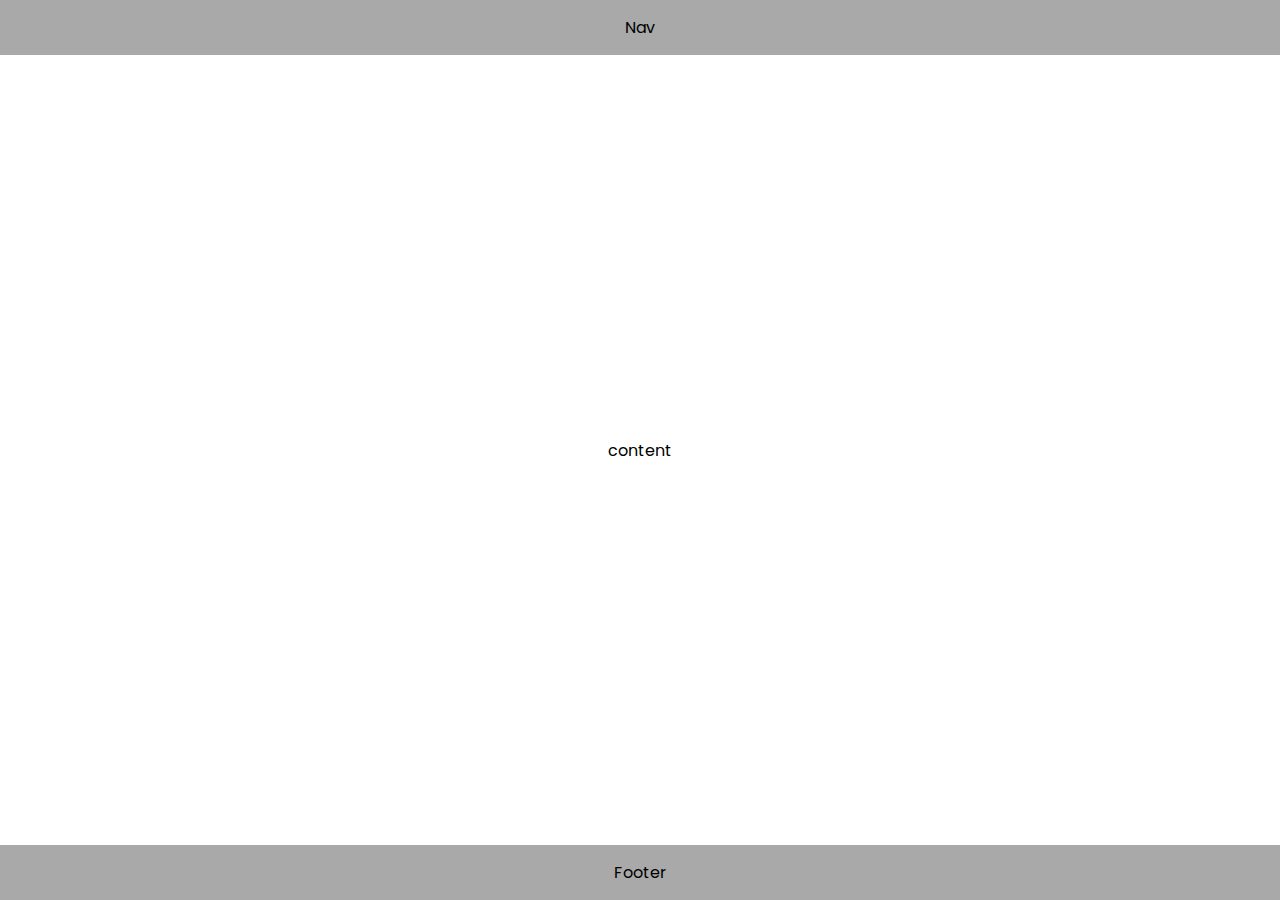
<file: workshop/exercise-1/index.html>
<!DOCTYPE html>
<html>

<head>
    <link href="style.css" rel="stylesheet" />
    <link href="https://fonts.googleapis.com/css?family=Poppins&display=swap" rel="stylesheet"> </link>
</head>

<body>
    <div class="container">
        <nav class="navigation"> Nav </nav>
        <main class="main"> content </main>
        <footer  class="footer"> Footer </footer>
        
    </div>
</body>

</html>
</file>
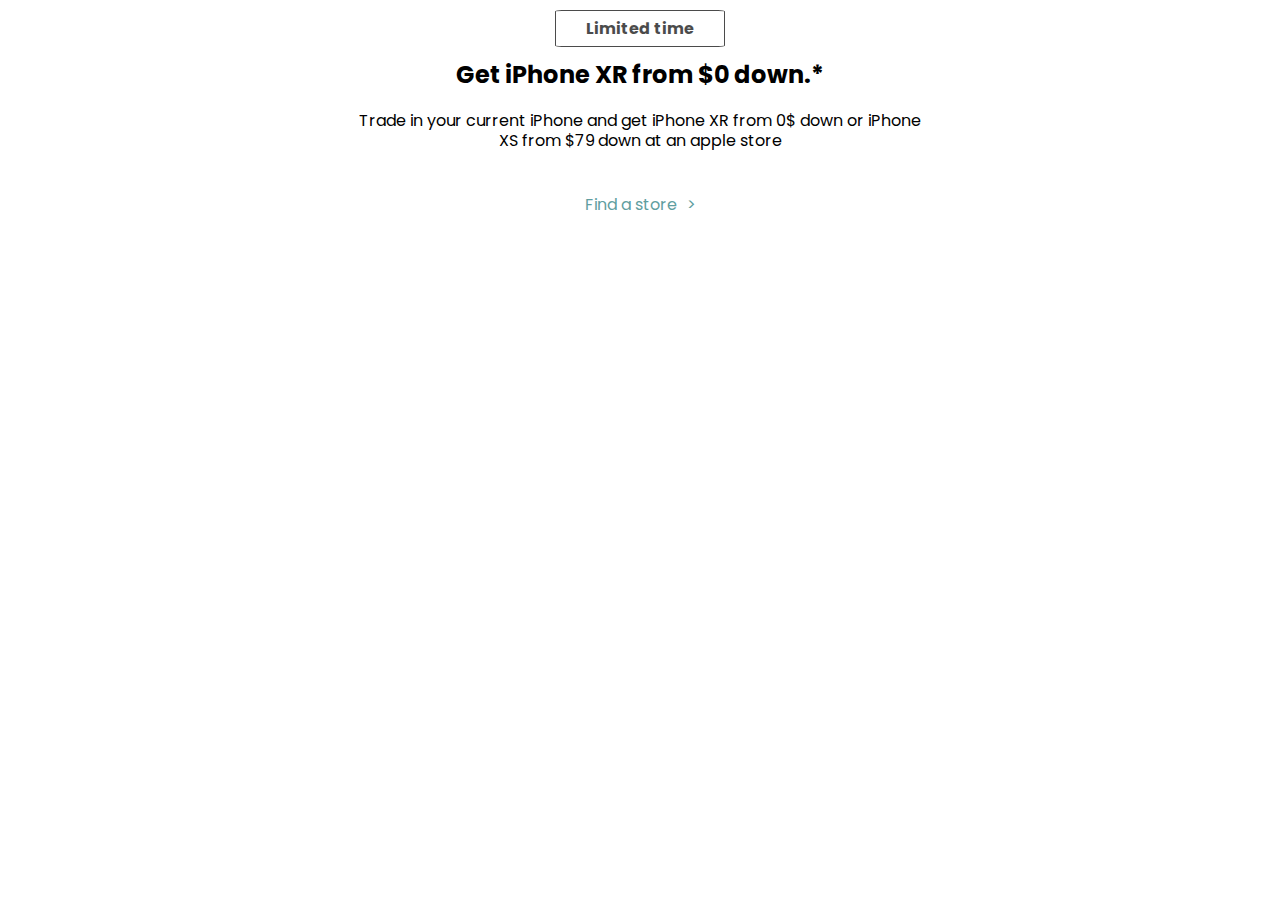
<file: workshop/exercise-6/index.html>
<!DOCTYPE html>
<html>

<head>
    <link href="style.css" rel="stylesheet" />
    <link href="https://fonts.googleapis.com/css?family=Poppins&display=swap" rel="stylesheet"> </link>
</head>

<body>
    <section> 
        <h1> Limited time</h1>
        <h2>Get iPhone XR from $0 down.*</h2>
        <p> Trade in your current iPhone and get iPhone XR from 0$ down or iPhone XS from $79 down at an apple store</p>
        <a class="link" href="#">Find a store</a>
    </section>
</body>

</html>
</file>
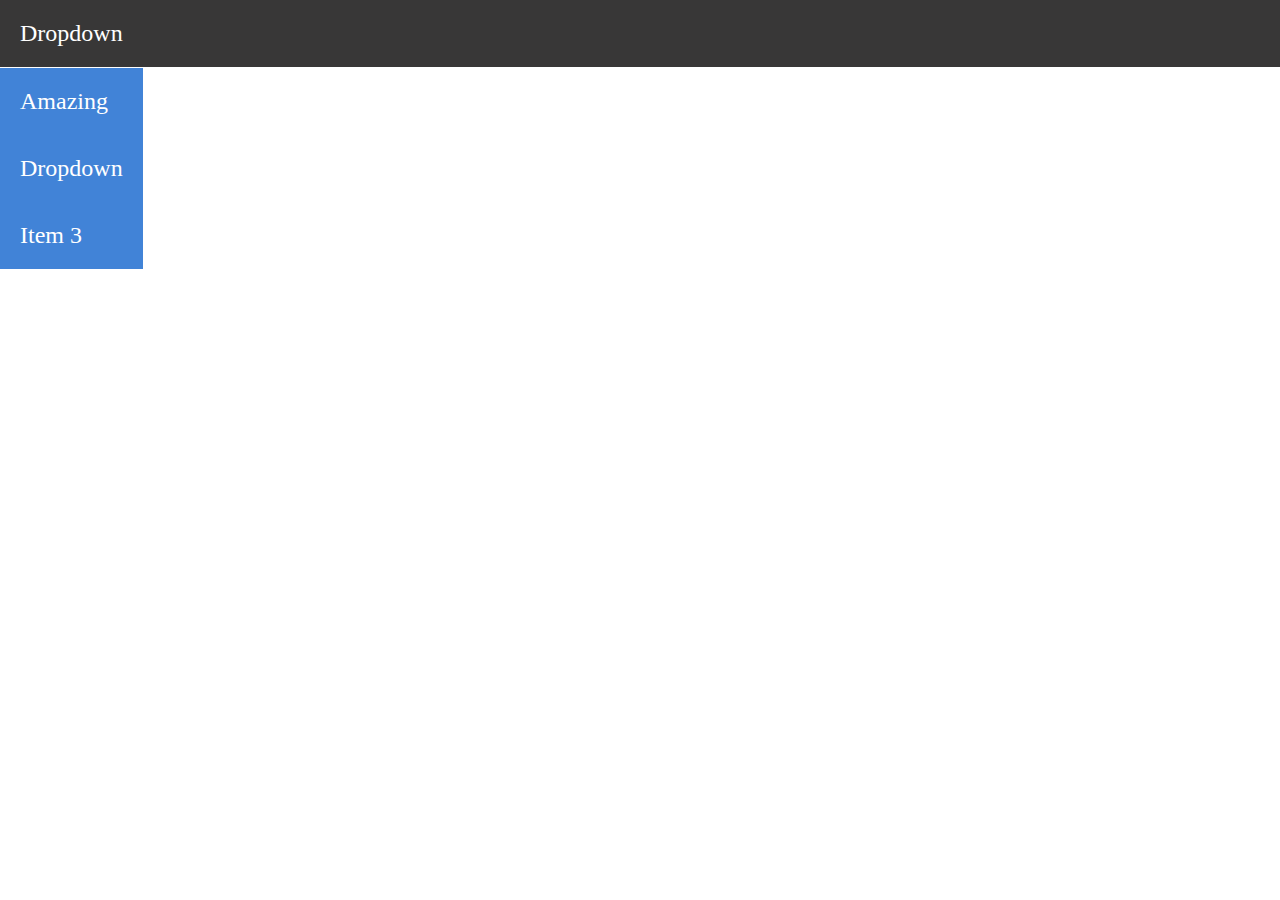
<file: workshop/exercise-9/index.html>
<!DOCTYPE html>
<html>

<head>
    <link href="style.css" rel="stylesheet" />
</head>

<body>
    <div class="nav">
        <span class="nav-dropdown">
            Dropdown
        
        <div class="list">
            <ul class="dropdown-items">
                <li>Amazing</li>
                <li>Dropdown</li>
                <li>Item 3</li>
            </ul>
        </div>
    </div>
</body>

</html>
</file>
<file: workshop/exercise-1/style.css>
body {
     margin: 0;
     font-family:"poppins", sans-serif;
}

.container {
    display: flex;
    flex-direction: column;
    align-items: center;
    min-height: 100vh;
    justify-content: space-between;
    
}
.navigation {
    text-align: center;
    background-color: darkgrey;
    padding: 15px 100%;
}
.main {
    align-self: center;  
}
.footer {   
    background-color: darkgrey;    
    padding: 15px 100%;
}
</file>
<file: workshop/exercise-6/style.css>
/* forced myself to practice with grid layout only*/

body, h1, h2, p {
    margin:0;
    padding:0;
    font-family: "Poppins", sans-serif;
}

section {
    display: grid;
    grid-template-rows: 1fr 25% 40% 25%;
    grid-template-columns:1fr 45% 1fr ;
    row-gap: 10px;
    justify-items: center;
    max-width: 100%;
}

h1 {
    font-size: 1rem;
    grid-column:  2 / 3;
    border: 1px solid black;
    border-radius: 4%;
    justify-self: center;
    align-self: center;
    opacity: .7;
    margin-top: 10px;
    padding: 5px 30px;

}
h2 {
    font-size: 1.5em;
    grid-column:  2 / 3;
    font-weight: bold;
}

p {
    font-size: 1em;
    grid-column:  2 / 3;
    line-height: 20px;
    text-align: center;
}

.link {
    font-size: 1em;
    grid-column:  2 / 3;
    text-decoration: none;
    color: cadetblue;
  }
  
  .link:hover {
    text-decoration: underline;
  }
  
  .link::after {
    content: '>';
    padding-left: 10px;
  }
</file>
<file: workshop/exercise-9/style.css>
body {
    margin: 0;
}

.nav {
    background-color: #383737;
    padding:0px;
}

.nav-dropdown {
    font-size: 1.5rem;
    color: #fff;
    text-decoration: none;
    position: relative;
    padding: 20px;
    display: block;
}

.list {
position: absolute;
top:44px;
left: 0px;
display: none;
}

ul.dropdown-items {
    padding:0px;
}

.dropdown-items > li {
    list-style-type: none;
    background-color:rgba(65, 131, 215, 1) ;
    color: white;
    padding:20px;
}
.dropdown-items > li:hover {
    background-color: rgba(137, 196, 244, 1)
}

.nav-dropdown:hover  > .list{  /* QUESION ABOUT THIS why cant i .nav-dropdown:hover  > .list and close the span in html*/
    display: block;
}
</file>
